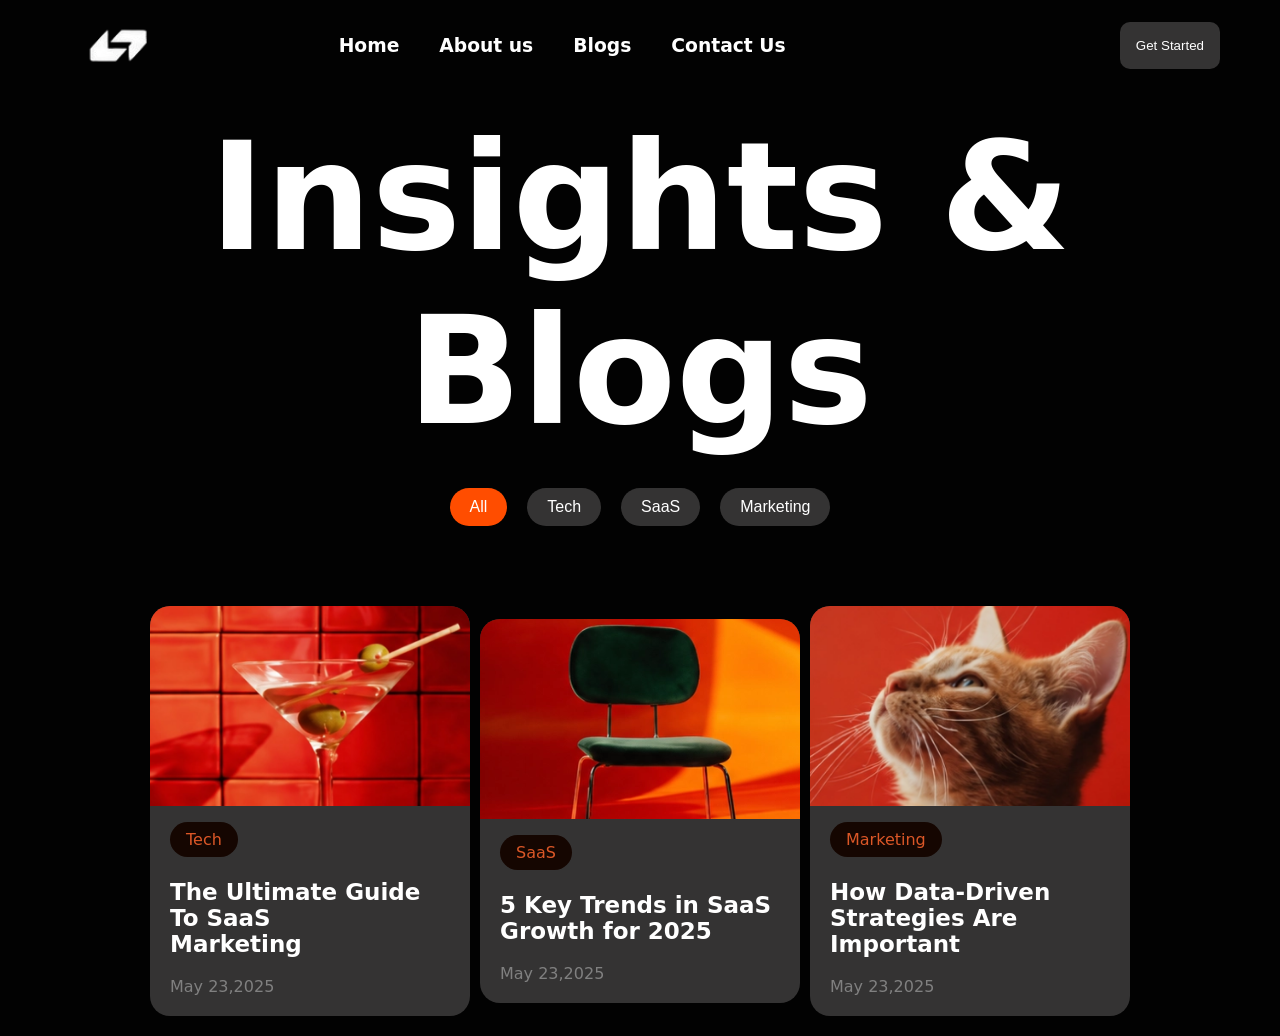
<file: easy/index.html>
<!DOCTYPE html>
<html lang="en">
<head>
    <meta charset="UTF-8">
    <meta name="viewport" content="width=device-width, initial-scale=1.0">
    <title>Easy</title>
    <link rel="stylesheet" href="style.css">
</head>
<body>
    <nav>
        <img src="./assests/logo.png" alt="">
        <div class="info">
            <h3>Home</h3>
            <h3>About us</h3>
            <h3>Blogs</h3>
            <h3>Contact Us</h3>
        </div>
        <button>Get Started</button>
    </nav>
    <h1 id="title">Insights & Blogs</h1>
    <div class="buttons">
        <button id="unique">All</button>
        <button>Tech</button>
        <button>SaaS</button>
        <button>Marketing</button>
    </div>
    <div class="cards">
        <div class="card">
            <img src="./assests/glass.png" alt="Tech">
            <div class="info">
                <span id="about">Tech</span>
                <p>The Ultimate Guide To SaaS <br> Marketing </p>
                <span id="date">May 23,2025</span>
            </div>
        </div>
        <div class="card">
            <img src="./assests/chair.png" alt="SaaS">
            <div class="info">
                <span id="about">SaaS</span>
                <p>5 Key Trends in SaaS <br> Growth for 2025 </p>
                <span id="date">May 23,2025</span>
            </div>
        </div>
        <div class="card">
            <img src="./assests/cat.png" alt="Marketing">
            <div class="info">
                <span id="about">Marketing</span>
                <p>How Data-Driven <br> Strategies Are Important</p>
                <span id="date">May 23,2025</span>
            </div>
        </div>
    </div>
</body>
</html>
</file>
<file: easy/style.css>
*{
    margin: 0;
    padding: 0;
    box-sizing: border-box;
}
html,body{
    height: 100%;
    width: 100%;
    font-family: system-ui, -apple-system, BlinkMacSystemFont, 'Segoe UI', Roboto, Oxygen, Ubuntu, Cantarell, 'Open Sans', 'Helvetica Neue', sans-serif;
}
body{
    background-color: #020202;
    color: white;
}
nav{
    height: 10%;
    display: flex;
    align-items: center;
    justify-content: space-between;
}
nav img{
    height: 50px;
    margin-left: 80px;
}
nav .info{
    display: flex;
    align-items: center;
    justify-content: space-between;
    gap: 40px;
    margin-right: 150px;
}
nav button{
    color: white;
    border: none;
    background-color: #343333;
    margin-right: 60px;
    padding: 16px 16px;
    border-radius: 10px;
}
#title{
    text-align: center;
    font-size: 150px;
    margin-top: 20px;
}
.buttons{
   display: flex;
   align-items: center;
   justify-content: center;
   margin-bottom: 30px;
}
.buttons button{
    color: white;
    border: none;
    background-color: #343333;
    margin: 30px 10px;
    padding: 10px 20px;
    border-radius: 20px;
    font-size: 16px;
}
.buttons #unique{
    background-color: rgb(255, 77, 0);
}
.cards{
    height: 50%;
    display: flex;
    gap: 10px;
    align-items: center;
    justify-content: center;
}
.cards .card{
   width: 25%;
   background-color: #343333;
   border-radius: 20px;
   overflow: hidden;
}
.cards .card img{
    height: 200px;
    width: 100%;
    object-fit: cover;
}
.cards .card .info{
    padding: 20px;
}
.cards .card .info p{
    margin-top: 30px;
    font-size: 23px;
    font-weight: 700;
    margin-bottom: 20px;
}
.cards .card .info #about{
    padding: 8px 16px;
    color: rgb(219, 87, 39);
    border-radius: 20px;
    background-color: rgb(21, 6, 1);;
}
.cards .card .info #date{
   color: gray;
}
</file>
